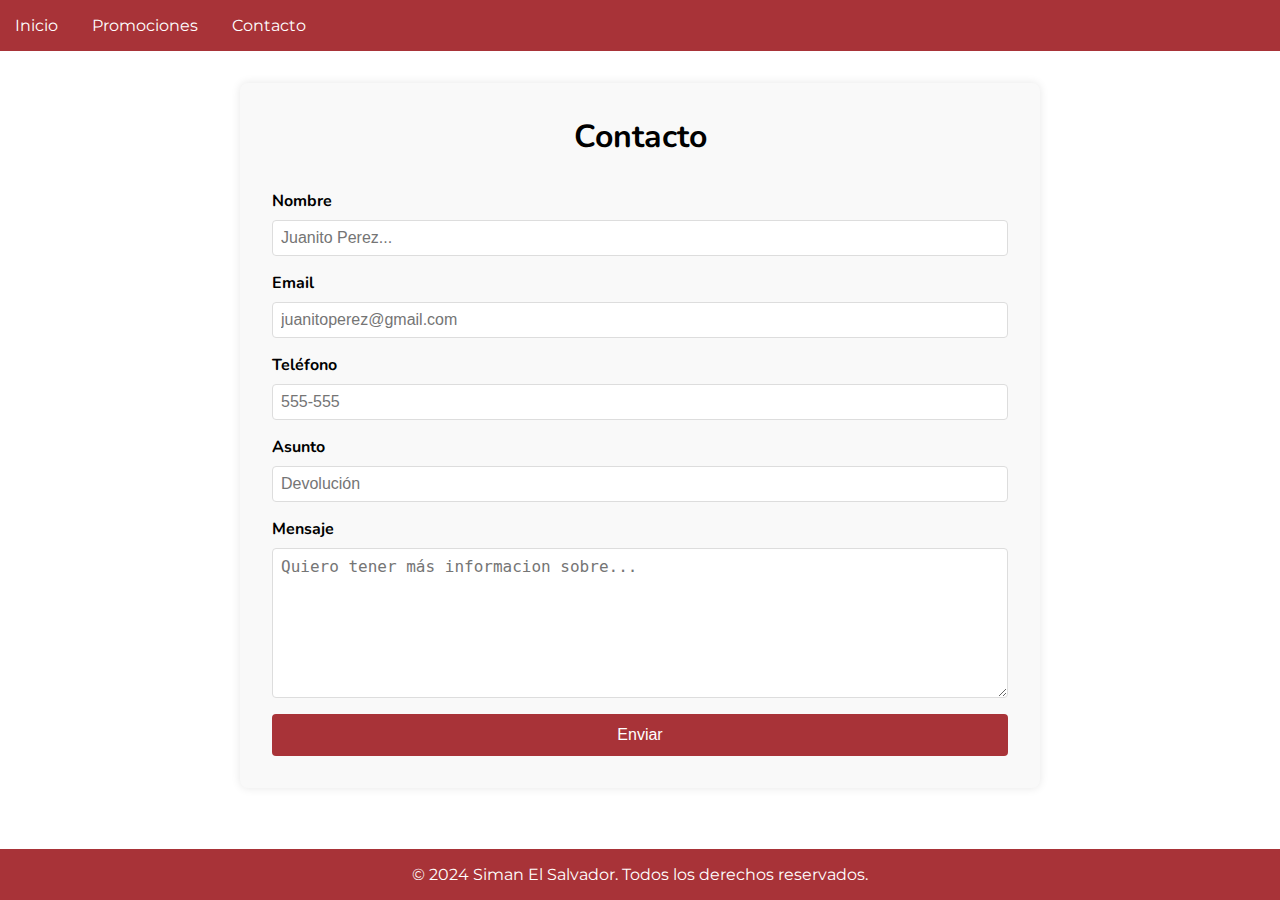
<file: contact.html>
<!DOCTYPE html>
<html lang="es">
<head>
    <meta charset="UTF-8">
    <meta name="viewport" content="width=device-width, initial-scale=1.0">
    <title>Contacto - Siman</title>
    <link rel="stylesheet" href="css/styles.css">
</head>
<body>
    <header>
        <nav>
            <ul>
                <li><a href="index.html">Inicio</a></li>
                <li><a href="promotions.html">Promociones</a></li>
                <li><a href="contact.html">Contacto</a></li>
            </ul>
        </nav>
    </header>
    
    <main>
        <section class="contact">
            <h2>Contacto</h2>
            <form>
                <label for="name">Nombre</label>
                <input type="text" id="name" name="name" placeholder="Juanito Perez..." required>
                
                <label for="email">Email</label>
                <input type="email" id="email" name="email" placeholder="juanitoperez@gmail.com" required>
                
                <label for="phone">Teléfono</label>
                <input type="tel" id="phone" name="phone" placeholder="555-555">
                
                <label for="subject">Asunto</label>
                <input type="text" id="subject" name="subject" placeholder="Devolución" required>
                
                <label for="message">Mensaje</label>
                <textarea id="message" name="message" placeholder="Quiero tener más informacion sobre..." required></textarea>
                
                <button type="submit">Enviar</button>
            </form>
        </section>
    </main>

    <footer>
        <p>&copy; 2024 Siman El Salvador. Todos los derechos reservados.</p>
    </footer>
</body>
</html>
</file>
<file: css/styles.css>
/* Tipografías */
@import url('https://fonts.googleapis.com/css2?family=Roboto:wght@400;700&family=Montserrat:wght@400;700&display=swap');
@import url('https://fonts.googleapis.com/css2?family=Edu+AU+VIC+WA+NT+Hand:wght@400..700&family=Nunito:ital,wght@0,200..1000;1,200..1000&family=Open+Sans:ital,wght@0,300..800;1,300..800&family=Roboto:ital,wght@0,100;0,300;0,400;0,500;0,700;0,900;1,100;1,300;1,400;1,500;1,700;1,900&display=swap');

* {
    margin: 0;
    padding: 0;
    box-sizing: border-box;
}


body {
    font-family: 'Montserrat', sans-serif;
}

header {
    background-color: #a83338;
    color: white;
    padding: 1rem 0;
    font-family: 'Montserrat', sans-serif;
}
nav ul li {
    display: inline;
    margin: 0 15px;
}

nav ul li a {
    color: white;
    text-decoration: none;
    font-family: 'Montserrat', sans-serif;
}


.Welcome {
    margin: 0;
    padding: 0;
}

.Welcomeimg {
    width: 100%;
    height: auto;
    display: block;
    margin: 0;
    padding: 0;
}

.Siman {
    font-family: 'Montserrat', sans-serif;
    font-size: 2rem;
    text-align: center;
    margin-top: 2rem;
}

.cards {
    display: grid;
    grid-template-columns: repeat(2, 1fr);
    gap: 1rem;
    padding: 2rem;
}

.card {
    text-align: center;
    border: 1px solid #ddd;
    border-radius: 8px;
    padding: 1rem;
}

.card img {
    width: 100%;
    height: auto;
    border-radius: 8px;
}

.card h2 {
    margin-top: 1rem;
    font-size: 1.5rem;
    
}

.card a {
    display: inline-block;
    margin-top: 0.5rem;
    color: #a83338;
    text-decoration: none;
    font-weight: bold;
}

footer {
    background-color: #a83338;
    color: white;
    text-align: center;
    padding: 1rem 0;
    position: fixed;
    width: 100%;
    bottom: 0;
}

/* Estilo de la pagina promotions.html */

.cards2 {
    display: grid;
    grid-template-columns: repeat(auto-fill, minmax(300px, 1fr));
    gap: 1rem;
    padding: 2rem;
}

.card2 {
    text-align: center;
    border: 1px solid #ddd;
    border-radius: 8px;
    padding: 1rem;
}

.card2 img {
    width: 100%;
    height: auto;
    border-radius: 8px;
}

.card2 h2 {
    margin-top: 1rem;
    font-size: 1.5rem;
    color: #333;
}

/* Estilo para contact.html */
.contact {
    max-width: 800px;
    margin: 2rem auto;
    padding: 2rem;
    background-color: #f9f9f9;
    border-radius: 8px;
    box-shadow: 0 0 10px rgba(0,0,0,0.1);
    font-family: "Nunito", sans-serif;

}

.contact h2 {
    margin-bottom: 1rem;
    font-size: 2rem;
    text-align: center;
}

.contact form {
    display: flex;
    flex-direction: column;
}

.contact form label {
    margin-top: 1rem;
    font-weight: bold;
}

.contact form input,
.contact form textarea {
    margin-top: 0.5rem;
    padding: 0.5rem;
    font-size: 1rem;
    border: 1px solid #ddd;
    border-radius: 4px;
}

.contact form textarea {
    resize: vertical;
    height: 150px;
}

.contact form button {
    margin-top: 1rem;
    padding: 0.75rem;
    font-size: 1rem;
    color: white;
    background-color: #a83338;
    border: none;
    border-radius: 4px;
    cursor: pointer;
}

.contact form button:hover {
    background-color: #922d30;
}
</file>
